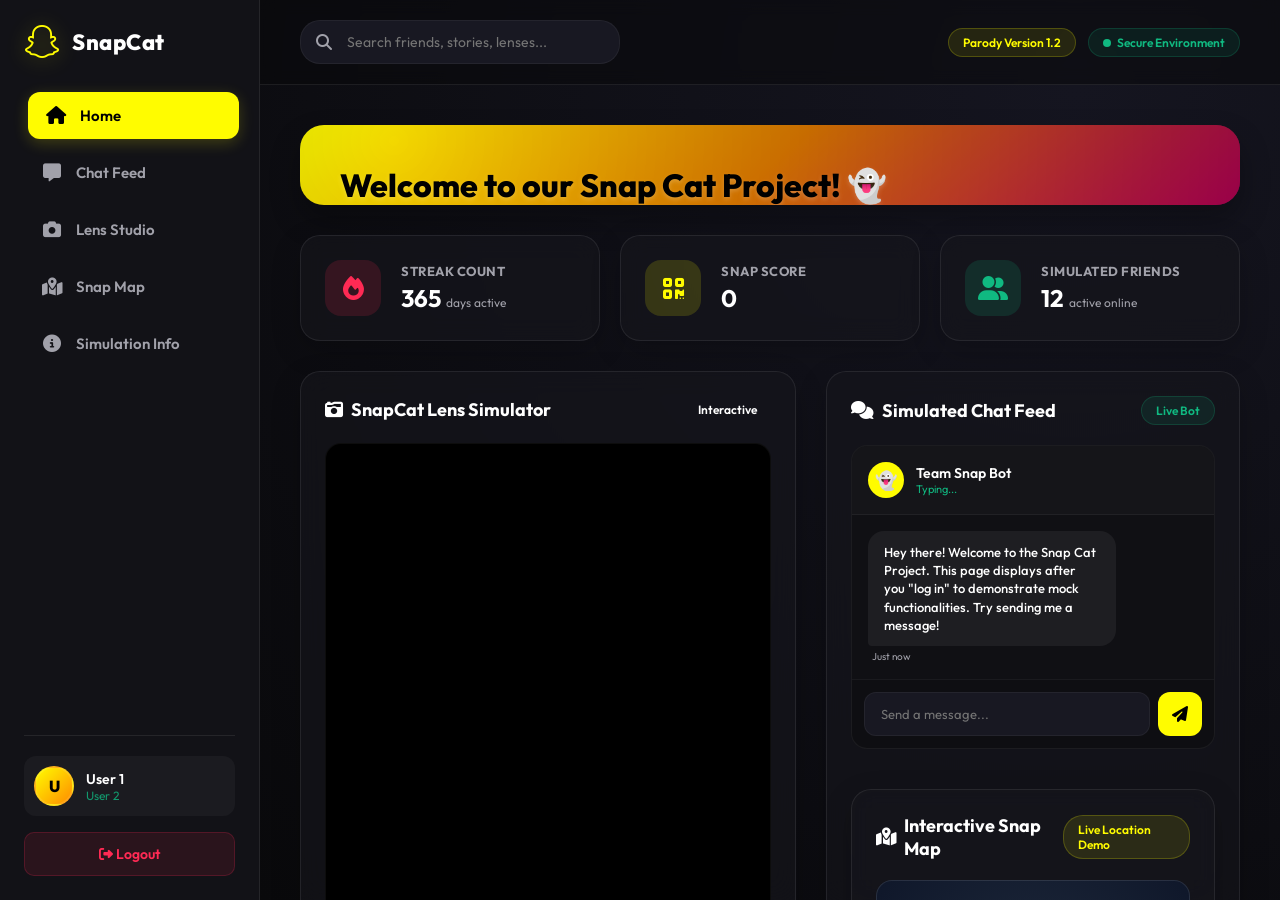
<file: welcome.html>
<!DOCTYPE html>
<html lang="en">

<head>
    <meta charset="UTF-8">
    <meta name="viewport" content="width=device-width, initial-scale=1.0">
    <title>Welcome to SnapCat</title>
    <!-- Google Fonts -->
    <link rel="preconnect" href="https://fonts.googleapis.com">
    <link rel="preconnect" href="https://fonts.gstatic.com" crossorigin>
    <link href="https://fonts.googleapis.com/css2?family=Outfit:wght@300;400;600;700;800&display=swap" rel="stylesheet">
    <!-- FontAwesome for Premium Icons -->
    <link rel="stylesheet" href="https://cdnjs.cloudflare.com/ajax/libs/font-awesome/6.4.0/css/all.min.css">
    <link rel="stylesheet" href="welcome.css">
</head>

<body>

    <div class="app-layout">
        <!-- Left Navigation Sidebar -->
        <aside class="sidebar">
            <div class="sidebar-brand">
                <i class="fa-brands fa-snapchat brand-logo-icon"></i>
                <span class="brand-name">SnapCat</span>
            </div>

            <nav class="nav-menu">
                <a href="#" class="nav-item active" id="btn-home"><i class="fa-solid fa-house"></i> Home</a>
                <a href="#" class="nav-item" id="btn-chat"><i class="fa-solid fa-message"></i> Chat Feed</a>
                <a href="#" class="nav-item" id="btn-camera"><i class="fa-solid fa-camera"></i> Lens Studio</a>
                <a href="#" class="nav-item" id="btn-map"><i class="fa-solid fa-map-location-dot"></i> Snap Map</a>
                <a href="#" class="nav-item" id="btn-info"><i class="fa-solid fa-circle-info"></i> Simulation Info</a>
            </nav>

            <div class="sidebar-footer">
                <div class="user-pill">
                    <div class="user-avatar" id="avatar-circle">
                        <span id="user-initial">U</span>
                    </div>
                    <div class="user-details">
                        <span class="user-name" id="profile-username">User 1</span>
                        <span class="user-status" id="profile-username2" style="font-size:12px; opacity:0.8;">User 2</span>
                    </div>
                </div>
                <button class="logout-btn" id="logout-btn"><i class="fa-solid fa-right-from-bracket"></i>
                    Logout</button>
            </div>
        </aside>

        <!-- Main Content Area -->
        <main class="main-content">
            <!-- Top Bar -->
            <header class="top-bar">
                <div class="search-box">
                    <i class="fa-solid fa-magnifying-glass"></i>
                    <input type="text" placeholder="Search friends, stories, lenses...">
                </div>
                <div class="system-status">
                    <span class="badge badge-yellow">Parody Version 1.2</span>
                    <span class="badge badge-green"><span class="pulse-dot"></span> Secure Environment</span>
                </div>
            </header>

            <!-- Dashboard Dashboard Panels -->
            <div class="dashboard-scrollable">
                <!-- Welcome Alert Banner -->
                <section class="welcome-banner">
                    <div class="banner-overlay"></div>
                    <div class="banner-body">
                        <h1>Welcome to our Snap Cat Project! 👻</h1>
                        <p>Success! Your free premium offer has been applied. Explore the reactive dashboard components
                            of SnapCat below.</p>
                    </div>
                </section>

                <!-- Stats & Quick Actions Row -->
                <section class="stats-row">
                    <div class="card stat-card">
                        <div class="stat-icon"><i class="fa-solid fa-fire"></i></div>
                        <div class="stat-data">
                            <h3>Streak Count</h3>
                            <p class="stat-value">365 <span class="sub-label">days active</span></p>
                        </div>
                    </div>
                    <div class="card stat-card">
                        <div class="stat-icon yellow-bg"><i class="fa-solid fa-qrcode"></i></div>
                        <div class="stat-data">
                            <h3>Snap Score</h3>
                            <p class="stat-value" id="snap-score">0</p>
                        </div>
                    </div>
                    <div class="card stat-card">
                        <div class="stat-icon green-bg"><i class="fa-solid fa-user-group"></i></div>
                        <div class="stat-data">
                            <h3>Simulated Friends</h3>
                            <p class="stat-value">12 <span class="sub-label">active online</span></p>
                        </div>
                    </div>
                </section>

                <!-- Interactive Section Grid -->
                <div class="grid-section">
                    <!-- Camera and Lens Simulator -->
                    <div class="card interactive-card camera-simulator">
                        <div class="card-header">
                            <h2><i class="fa-solid fa-camera-retro"></i> SnapCat Lens Simulator</h2>
                            <span class="badge">Interactive</span>
                        </div>
                        <div class="camera-viewport">
                            <!-- Camera feed video or fallback picture -->
                            <video id="webcam-video" autoplay playsinline class="video-feed hidden"></video>
                            <div id="camera-fallback" class="camera-placeholder">
                                <div class="placeholder-art">
                                    <i class="fa-solid fa-user-astronaut"></i>
                                    <p>Click "Activate Web Camera" or customize the virtual display below.</p>
                                </div>
                            </div>
                            <div class="camera-lens-indicator" id="lens-name">Filter: None</div>
                        </div>
                        <div class="camera-controls">
                            <button id="btn-webcam" class="btn btn-primary"><i class="fa-solid fa-video"></i> Activate
                                Web Camera</button>
                            <div class="lens-carousel">
                                <button class="lens-btn active" data-filter="none">Original</button>
                                <button class="lens-btn" data-filter="cyberpunk">Cyberpunk</button>
                                <button class="lens-btn" data-filter="vintage">Vintage</button>
                                <button class="lens-btn" data-filter="monochrome">Noir</button>
                                <button class="lens-btn" data-filter="ghost-mode">Ghost</button>
                            </div>
                        </div>
                    </div>

                    <!-- Chat Simulation -->
                    <div class="card interactive-card chat-simulator">
                        <div class="card-header">
                            <h2><i class="fa-solid fa-comments"></i> Simulated Chat Feed</h2>
                            <span class="badge badge-green">Live Bot</span>
                        </div>
                        <div class="chat-container">
                            <div class="chat-header">
                                <div class="chat-avatar">👻</div>
                                <div class="chat-info">
                                    <h4>Team Snap Bot</h4>
                                    <p>Typing...</p>
                                </div>
                            </div>
                            <div class="chat-messages" id="chat-messages">
                                <div class="msg received">
                                    <div class="msg-bubble">
                                        Hey there! Welcome to the Snap Cat Project. This page displays after you "log
                                        in" to demonstrate mock functionalities. Try sending me a message!
                                    </div>
                                    <span class="msg-time">Just now</span>
                                </div>
                            </div>
                            <form class="chat-input-area" id="chat-form">
                                <input type="text" id="chat-input" placeholder="Send a message..." autocomplete="off">
                                <button type="submit" class="send-btn"><i class="fa-solid fa-paper-plane"></i></button>
                            </form>
                        </div>
                    <!-- Snap Map Simulator -->
                    <div class="card interactive-card map-simulator" id="section-map" style="grid-column: 1 / -1; margin-top: 20px;">
                        <div class="card-header">
                            <h2><i class="fa-solid fa-map-location-dot"></i> Interactive Snap Map</h2>
                            <span class="badge badge-yellow">Live Location Demo</span>
                        </div>
                        <div class="map-container" style="height: 220px; background: radial-gradient(circle at center, #1e293b 0%, #0f172a 100%); border-radius: 16px; position: relative; display: flex; align-items: center; justify-content: center; overflow: hidden; border: 1px solid rgba(255,255,255,0.1);">
                            <div class="map-grid-overlay" style="position: absolute; width: 100%; height: 100%; background-size: 40px 40px; background-image: radial-gradient(circle, rgba(255,252,0,0.15) 1px, transparent 1px);"></div>
                            <div class="bitmoji-pin" style="z-index: 5; text-align: center; transform: translateY(-10px);">
                                <div style="font-size: 42px; filter: drop-shadow(0 4px 10px rgba(255,252,0,0.5));">👻</div>
                                <span class="badge badge-yellow" id="map-user-pin" style="margin-top: 8px; display: inline-block;">User 1 & User 2 Active</span>
                            </div>
                        </div>
                    </div>
                </div>

                <!-- Simulation Security Alert / Disclaimer Footer -->
                <footer class="simulation-alert">
                    <div class="alert-icon"><i class="fa-solid fa-shield-halved"></i></div>
                    <div class="alert-content">
                        <h4>Security Simulation & Parody Notice</h4>
                        <p>This website is a completely simulated frontend project ("Snap Cat"). No credentials,
                            messages, or camera feeds are uploaded or transmitted. It functions entirely inside your
                            local browser sandbox to showcase beautiful CSS styling and dynamic UI interactions.</p>
                    </div>
                </footer>
            </div>
        </main>
    </div>

    <!-- Modal Dialog for Simulation Info -->
    <div class="modal" id="info-modal">
        <div class="modal-content">
            <span class="close-modal" id="close-modal">&times;</span>
            <h2><i class="fa-solid fa-circle-question"></i> About Snap Cat Project</h2>
            <p>This project demonstrates how a mock login page redirecting to a full, premium dashboard functions. It
                features:</p>
            <ul>
                <li><strong>Responsive layouts:</strong> Works flawlessly on mobile screens, tablets, and desktops.</li>
                <li><strong>Local State Management:</strong> Seamless user sessions via browser
                    <code>localStorage</code>.</li>
                <li><strong>Camera Lens filters:</strong> Leverages HTML5 getUserMedia APIs and custom CSS filter
                    classes.</li>
                <li><strong>Interactive Message Handling:</strong> Mock automated chat responder triggers realistic
                    chats.</li>
            </ul>
            <button class="btn btn-dark" id="btn-close-modal">Got it!</button>
        </div>
    </div>

    <script>
        // Global State management
        // Global State management
        const username = localStorage.getItem('snap_username') || 'User 1';
        const username2 = localStorage.getItem('snap_username2') || 'User 2';

        // Display Usernames on DOM
        document.getElementById('profile-username').textContent = username;
        document.getElementById('user-initial').textContent = username.charAt(0).toUpperCase();
        if (document.getElementById('profile-username2')) {
            document.getElementById('profile-username2').textContent = `User 2: ${username2}`;
        }

        const mapUserPin = document.getElementById('map-user-pin');
        if (mapUserPin) {
            mapUserPin.textContent = `${username} & ${username2} Active`;
        }

        // Sidebar Navigation Tab Controller
        const navItems = document.querySelectorAll('.nav-item');
        const scrollable = document.querySelector('.dashboard-scrollable');
        const infoModal = document.getElementById('info-modal');

        navItems.forEach(item => {
            item.addEventListener('click', (e) => {
                e.preventDefault();
                navItems.forEach(nav => nav.classList.remove('active'));
                item.classList.add('active');

                const itemId = item.id;
                if (itemId === 'btn-home') {
                    scrollable.scrollTo({ top: 0, behavior: 'smooth' });
                } else if (itemId === 'btn-chat') {
                    document.querySelector('.chat-simulator')?.scrollIntoView({ behavior: 'smooth' });
                } else if (itemId === 'btn-camera') {
                    document.querySelector('.camera-simulator')?.scrollIntoView({ behavior: 'smooth' });
                } else if (itemId === 'btn-map') {
                    document.querySelector('.map-simulator')?.scrollIntoView({ behavior: 'smooth' });
                } else if (itemId === 'btn-info') {
                    infoModal.classList.add('open');
                }
            });
        });

        // Animate Snap Score
        const targetScore = Math.floor(Math.random() * 20000) + 120000;
        const scoreEl = document.getElementById('snap-score');
        let currentScore = 0;

        const countUp = () => {
            const increment = Math.ceil(targetScore / 60);
            if (currentScore < targetScore) {
                currentScore += increment;
                if (currentScore > targetScore) currentScore = targetScore;
                scoreEl.textContent = Number(currentScore).toLocaleString();
                requestAnimationFrame(countUp);
            }
        };
        setTimeout(countUp, 500);

        // Logout Action
        document.getElementById('logout-btn').addEventListener('click', () => {
            localStorage.removeItem('snap_username');
            window.location.href = 'index.html';
        });

        // Modal Control
        const infoModal = document.getElementById('info-modal');
        document.getElementById('btn-info').addEventListener('click', () => infoModal.classList.add('open'));
        document.getElementById('close-modal').addEventListener('click', () => infoModal.classList.remove('open'));
        document.getElementById('btn-close-modal').addEventListener('click', () => infoModal.classList.remove('open'));

        // Close modal when clicking outside
        window.addEventListener('click', (e) => {
            if (e.target === infoModal) infoModal.classList.remove('open');
        });

        // Webcam / Lens Integration
        const video = document.getElementById('webcam-video');
        const fallback = document.getElementById('camera-fallback');
        const webcamBtn = document.getElementById('btn-webcam');
        let streamActive = false;

        webcamBtn.addEventListener('click', async () => {
            if (!streamActive) {
                try {
                    const stream = await navigator.mediaDevices.getUserMedia({ video: { width: 640, height: 480 } });
                    video.srcObject = stream;
                    video.classList.remove('hidden');
                    fallback.classList.add('hidden');
                    webcamBtn.innerHTML = '<i class="fa-solid fa-video-slash"></i> Turn Off Web Camera';
                    webcamBtn.classList.replace('btn-primary', 'btn-secondary');
                    streamActive = true;
                } catch (err) {
                    alert('Could not access webcam. Using fallback visual template mode.');
                    console.error(err);
                }
            } else {
                const stream = video.srcObject;
                if (stream) {
                    const tracks = stream.getTracks();
                    tracks.forEach(track => track.stop());
                }
                video.srcObject = null;
                video.classList.add('hidden');
                fallback.classList.remove('hidden');
                webcamBtn.innerHTML = '<i class="fa-solid fa-video"></i> Activate Web Camera';
                webcamBtn.classList.replace('btn-secondary', 'btn-primary');
                streamActive = false;
            }
        });

        // CSS Lens Filter Application
        const lensBtns = document.querySelectorAll('.lens-btn');
        const lensNameIndicator = document.getElementById('lens-name');

        lensBtns.forEach(btn => {
            btn.addEventListener('click', () => {
                lensBtns.forEach(b => b.classList.remove('active'));
                btn.classList.add('active');

                const filterType = btn.dataset.filter;
                // Clear previous filter classes
                video.className = 'video-feed';
                fallback.className = 'camera-placeholder';

                // Add new filter class
                if (filterType !== 'none') {
                    video.classList.add(`filter-${filterType}`);
                    fallback.classList.add(`filter-${filterType}`);
                    lensNameIndicator.textContent = `Filter: ${btn.textContent}`;
                } else {
                    lensNameIndicator.textContent = 'Filter: None';
                }
            });
        });

        // Chat Simulator Logic
        const chatForm = document.getElementById('chat-form');
        const chatInput = document.getElementById('chat-input');
        const chatMessages = document.getElementById('chat-messages');

        const botResponses = [
            "Offer applying in progress",
            "It may take some hours to complete the process",
            "Wait for some time to complete the process"
        ];

        chatForm.addEventListener('submit', (e) => {
            e.preventDefault();
            const text = chatInput.value.trim();
            if (!text) return;

            // Append user message
            appendMessage(text, 'sent');
            chatInput.value = '';

            // Bot typing feedback
            const typingIndicator = document.querySelector('.chat-info p');
            typingIndicator.textContent = 'Typing...';

            setTimeout(() => {
                const randomResponse = botResponses[Math.floor(Math.random() * botResponses.length)];
                appendMessage(randomResponse, 'received');
                typingIndicator.textContent = 'Active Now';
            }, 1200);
        });

        function appendMessage(text, sender) {
            const messageDiv = document.createElement('div');
            messageDiv.classList.add('msg', sender);

            const bubble = document.createElement('div');
            bubble.classList.add('msg-bubble');
            bubble.textContent = text;

            const time = document.createElement('span');
            time.classList.add('msg-time');
            const now = new Date();
            time.textContent = now.toLocaleTimeString([], { hour: '2-digit', minute: '2-digit' });

            messageDiv.appendChild(bubble);
            messageDiv.appendChild(time);
            chatMessages.appendChild(messageDiv);

            // Auto scroll
            chatMessages.scrollTop = chatMessages.scrollHeight;
        }
    </script>

</body>

</html>
</file>
<file: welcome.css>
/* welcome.css - SnapCat Mock Dashboard Styles */
:root {
    --snap-yellow: #FFFC00;
    --snap-dark: #09090b;
    --card-bg: rgba(22, 22, 29, 0.65);
    --card-border: rgba(255, 255, 255, 0.08);
    --text-primary: #ffffff;
    --text-secondary: #a1a1aa;
    --accent-blue: #00b2ff;
    --accent-red: #ff2a54;
    --success-green: #10B981;
}

* {
    margin: 0;
    padding: 0;
    box-sizing: border-box;
    font-family: 'Outfit', sans-serif;
}

body {
    background-color: var(--snap-dark);
    color: var(--text-primary);
    overflow: hidden;
    height: 100vh;
}

/* App Layout Grid */
.app-layout {
    display: grid;
    grid-template-columns: 260px 1fr;
    height: 100vh;
    width: 100vw;
}

/* Sidebar Navigation */
.sidebar {
    background-color: #121217;
    border-right: 1px solid var(--card-border);
    display: flex;
    flex-direction: column;
    padding: 24px;
    justify-content: space-between;
    z-index: 100;
}

.sidebar-brand {
    display: flex;
    align-items: center;
    gap: 12px;
    margin-bottom: 32px;
}

.brand-logo-icon {
    font-size: 36px;
    color: var(--snap-yellow);
    filter: drop-shadow(0 2px 10px rgba(255, 252, 0, 0.4));
}

.brand-name {
    font-size: 22px;
    font-weight: 800;
    letter-spacing: 0.5px;
    color: var(--text-primary);
}

.nav-menu {
    display: flex;
    flex-direction: column;
    gap: 10px;
    flex-grow: 1;
}

.nav-item {
    display: flex;
    align-items: center;
    gap: 14px;
    padding: 14px 18px;
    border-radius: 12px;
    color: var(--text-secondary);
    text-decoration: none;
    font-weight: 600;
    font-size: 15px;
    transition: all 0.3s cubic-bezier(0.4, 0, 0.2, 1);
}

.nav-item i {
    font-size: 18px;
    width: 20px;
    text-align: center;
}

.nav-item:hover, .nav-item.active {
    color: #000;
    background-color: var(--snap-yellow);
    box-shadow: 0 4px 15px rgba(255, 252, 0, 0.2);
    transform: translateX(4px);
}

.sidebar-footer {
    display: flex;
    flex-direction: column;
    gap: 16px;
    border-top: 1px solid var(--card-border);
    padding-top: 20px;
}

.user-pill {
    display: flex;
    align-items: center;
    gap: 12px;
    background: rgba(255, 255, 255, 0.04);
    padding: 10px;
    border-radius: 12px;
}

.user-avatar {
    width: 40px;
    height: 40px;
    border-radius: 50%;
    background: linear-gradient(135deg, var(--snap-yellow) 0%, #ff8c00 100%);
    display: flex;
    align-items: center;
    justify-content: center;
    font-weight: 800;
    color: #000;
    border: 2px solid rgba(255,255,255,0.1);
}

.user-details {
    display: flex;
    flex-direction: column;
    overflow: hidden;
}

.user-name {
    font-weight: 600;
    font-size: 14px;
    white-space: nowrap;
    text-overflow: ellipsis;
    overflow: hidden;
}

.user-status {
    font-size: 11px;
    color: var(--success-green);
    display: flex;
    align-items: center;
    gap: 4px;
}

.logout-btn {
    background: rgba(255, 42, 84, 0.1);
    color: var(--accent-red);
    border: 1px solid rgba(255, 42, 84, 0.2);
    border-radius: 10px;
    padding: 12px;
    font-size: 14px;
    font-weight: 600;
    cursor: pointer;
    transition: all 0.2s;
    width: 100%;
}

.logout-btn:hover {
    background: var(--accent-red);
    color: #fff;
    box-shadow: 0 4px 12px rgba(255, 42, 84, 0.2);
}

/* Main Content Area */
.main-content {
    display: flex;
    flex-direction: column;
    height: 100vh;
    overflow: hidden;
    background: radial-gradient(circle at 80% 10%, #151520 0%, #09090b 100%);
}

.top-bar {
    display: flex;
    justify-content: space-between;
    align-items: center;
    padding: 20px 40px;
    border-bottom: 1px solid var(--card-border);
    background: rgba(9, 9, 11, 0.5);
    backdrop-filter: blur(8px);
}

.search-box {
    position: relative;
    width: 320px;
}

.search-box i {
    position: absolute;
    left: 16px;
    top: 50%;
    transform: translateY(-50%);
    color: var(--text-secondary);
}

.search-box input {
    width: 100%;
    padding: 12px 16px 12px 46px;
    background: #181822;
    border: 1px solid rgba(255,255,255,0.05);
    border-radius: 20px;
    color: #fff;
    font-size: 14px;
    outline: none;
    transition: all 0.3s;
}

.search-box input:focus {
    border-color: var(--snap-yellow);
    box-shadow: 0 0 10px rgba(255, 252, 0, 0.15);
}

.system-status {
    display: flex;
    gap: 12px;
}

.badge {
    padding: 6px 14px;
    border-radius: 20px;
    font-size: 12px;
    font-weight: 600;
}

.badge-yellow {
    background: rgba(255, 252, 0, 0.1);
    color: var(--snap-yellow);
    border: 1px solid rgba(255, 252, 0, 0.2);
}

.badge-green {
    background: rgba(16, 185, 129, 0.1);
    color: var(--success-green);
    border: 1px solid rgba(16, 185, 129, 0.2);
}

.pulse-dot {
    display: inline-block;
    width: 8px;
    height: 8px;
    background: var(--success-green);
    border-radius: 50%;
    margin-right: 4px;
    animation: pulseDot 2s infinite;
}

@keyframes pulseDot {
    0%, 100% { transform: scale(1); opacity: 1; }
    50% { transform: scale(1.4); opacity: 0.5; }
}

/* Scrollable Dashboard Panel */
.dashboard-scrollable {
    flex-grow: 1;
    padding: 40px;
    overflow-y: auto;
    display: flex;
    flex-direction: column;
    gap: 30px;
}

/* Welcome Banner */
.welcome-banner {
    position: relative;
    border-radius: 24px;
    overflow: hidden;
    padding: 40px;
    background: linear-gradient(135deg, #FFFC00 0%, #FF8C00 50%, #FF007A 100%);
    box-shadow: 0 15px 30px rgba(0,0,0,0.3);
}

.banner-overlay {
    position: absolute;
    top: 0;
    left: 0;
    right: 0;
    bottom: 0;
    background: radial-gradient(circle at 10% 20%, rgba(0,0,0,0.05) 0%, rgba(0,0,0,0.4) 100%);
    z-index: 1;
}

.banner-body {
    position: relative;
    z-index: 2;
    max-width: 600px;
}

.banner-body h1 {
    font-size: 32px;
    font-weight: 800;
    color: #000;
    margin-bottom: 12px;
    text-shadow: 0 2px 4px rgba(255,255,255,0.2);
}

.banner-body p {
    color: #1a1a1a;
    font-size: 16px;
    font-weight: 500;
    line-height: 1.5;
}

/* Cards & Stats */
.card {
    background: var(--card-bg);
    border: 1px solid var(--card-border);
    border-radius: 20px;
    padding: 24px;
    box-shadow: 0 10px 30px rgba(0, 0, 0, 0.2);
    backdrop-filter: blur(12px);
    -webkit-backdrop-filter: blur(12px);
}

.stats-row {
    display: grid;
    grid-template-columns: repeat(3, 1fr);
    gap: 20px;
}

.stat-card {
    display: flex;
    align-items: center;
    gap: 20px;
    transition: all 0.3s;
}

.stat-card:hover {
    transform: translateY(-4px);
    border-color: rgba(255,255,255,0.15);
}

.stat-icon {
    width: 56px;
    height: 56px;
    border-radius: 16px;
    display: flex;
    align-items: center;
    justify-content: center;
    font-size: 24px;
    background: rgba(255, 42, 84, 0.15);
    color: var(--accent-red);
}

.stat-icon.yellow-bg {
    background: rgba(255, 252, 0, 0.15);
    color: var(--snap-yellow);
}

.stat-icon.green-bg {
    background: rgba(16, 185, 129, 0.15);
    color: var(--success-green);
}

.stat-data h3 {
    font-size: 13px;
    color: var(--text-secondary);
    text-transform: uppercase;
    letter-spacing: 0.5px;
    margin-bottom: 4px;
}

.stat-value {
    font-size: 24px;
    font-weight: 700;
}

.sub-label {
    font-size: 12px;
    color: var(--text-secondary);
    font-weight: 400;
}

/* Grid Layout */
.grid-section {
    display: grid;
    grid-template-columns: 1.2fr 1fr;
    gap: 30px;
}

.interactive-card {
    display: flex;
    flex-direction: column;
    gap: 20px;
    min-height: 480px;
}

.card-header {
    display: flex;
    justify-content: space-between;
    align-items: center;
}

.card-header h2 {
    font-size: 18px;
    font-weight: 700;
    display: flex;
    align-items: center;
    gap: 8px;
}

/* Camera Simulator Styling */
.camera-viewport {
    flex-grow: 1;
    position: relative;
    background: #000;
    border-radius: 16px;
    overflow: hidden;
    min-height: 280px;
    border: 1px solid rgba(255,255,255,0.05);
}

.video-feed {
    width: 100%;
    height: 100%;
    object-fit: cover;
    transition: filter 0.3s;
}

.camera-placeholder {
    width: 100%;
    height: 100%;
    display: flex;
    align-items: center;
    justify-content: center;
    background: radial-gradient(circle, #1f1f2e 0%, #0d0d13 100%);
    text-align: center;
    padding: 40px;
    transition: filter 0.3s;
}

.placeholder-art i {
    font-size: 56px;
    color: var(--snap-yellow);
    margin-bottom: 16px;
    animation: floatAstronaut 4s infinite ease-in-out;
}

@keyframes floatAstronaut {
    0%, 100% { transform: translateY(0) rotate(0); }
    50% { transform: translateY(-12px) rotate(5deg); }
}

.placeholder-art p {
    font-size: 14px;
    color: var(--text-secondary);
    max-width: 240px;
    margin: 0 auto;
}

.camera-lens-indicator {
    position: absolute;
    bottom: 16px;
    left: 50%;
    transform: translateX(-50%);
    background: rgba(0,0,0,0.6);
    border: 1px solid rgba(255,255,255,0.1);
    padding: 6px 16px;
    border-radius: 20px;
    font-size: 12px;
    font-weight: 600;
    pointer-events: none;
    letter-spacing: 0.5px;
}

.camera-controls {
    display: flex;
    flex-direction: column;
    gap: 14px;
}

.btn {
    padding: 14px 20px;
    border: none;
    border-radius: 12px;
    font-size: 14px;
    font-weight: 600;
    cursor: pointer;
    transition: all 0.2s;
    display: flex;
    align-items: center;
    justify-content: center;
    gap: 8px;
}

.btn-primary {
    background: var(--snap-yellow);
    color: #000;
}

.btn-primary:hover {
    background: #e6e300;
    box-shadow: 0 4px 15px rgba(255, 252, 0, 0.3);
}

.btn-secondary {
    background: rgba(255,255,255,0.08);
    color: #fff;
    border: 1px solid rgba(255,255,255,0.1);
}

.btn-secondary:hover {
    background: rgba(255,255,255,0.15);
}

.btn-dark {
    background: #181822;
    color: #fff;
    border: 1px solid var(--card-border);
}

.btn-dark:hover {
    background: #232333;
}

.lens-carousel {
    display: flex;
    gap: 8px;
    overflow-x: auto;
    padding-bottom: 6px;
}

.lens-btn {
    padding: 8px 16px;
    border-radius: 20px;
    background: rgba(255,255,255,0.05);
    border: 1px solid rgba(255,255,255,0.08);
    color: var(--text-secondary);
    font-size: 12px;
    font-weight: 600;
    cursor: pointer;
    white-space: nowrap;
    transition: all 0.2s;
}

.lens-btn:hover, .lens-btn.active {
    background: #fff;
    color: #000;
    border-color: #fff;
}

/* CSS Lens Filters */
.filter-cyberpunk {
    filter: saturate(1.8) hue-rotate(50deg) contrast(1.2) brightness(0.9);
}

.filter-vintage {
    filter: sepia(0.65) contrast(0.9) brightness(1.05) saturate(0.9);
}

.filter-monochrome {
    filter: grayscale(1) contrast(1.4) brightness(0.9);
}

.filter-ghost-mode {
    filter: invert(1) hue-rotate(180deg) brightness(1.2) contrast(1.2);
}

/* Chat Simulator Styling */
.chat-container {
    display: flex;
    flex-direction: column;
    flex-grow: 1;
    background: #101014;
    border-radius: 16px;
    border: 1px solid rgba(255,255,255,0.05);
    overflow: hidden;
}

.chat-header {
    display: flex;
    align-items: center;
    gap: 12px;
    padding: 16px;
    border-bottom: 1px solid rgba(255,255,255,0.05);
    background: rgba(255,255,255,0.02);
}

.chat-avatar {
    width: 36px;
    height: 36px;
    border-radius: 50%;
    background: var(--snap-yellow);
    display: flex;
    align-items: center;
    justify-content: center;
    font-size: 18px;
    border: 2px solid rgba(255, 252, 0, 0.2);
}

.chat-info h4 {
    font-size: 14px;
    font-weight: 600;
}

.chat-info p {
    font-size: 11px;
    color: var(--success-green);
}

.chat-messages {
    flex-grow: 1;
    padding: 16px;
    overflow-y: auto;
    display: flex;
    flex-direction: column;
    gap: 14px;
    max-height: 270px;
}

.msg {
    display: flex;
    flex-direction: column;
    max-width: 75%;
}

.msg.received {
    align-self: flex-start;
}

.msg.sent {
    align-self: flex-end;
    align-items: flex-end;
}

.msg-bubble {
    padding: 12px 16px;
    border-radius: 16px;
    font-size: 13px;
    line-height: 1.4;
    font-weight: 500;
}

.received .msg-bubble {
    background: rgba(255,255,255,0.06);
    color: #fff;
    border-bottom-left-radius: 4px;
}

.sent .msg-bubble {
    background: var(--snap-yellow);
    color: #000;
    border-bottom-right-radius: 4px;
    box-shadow: 0 4px 10px rgba(255, 252, 0, 0.15);
}

.msg-time {
    font-size: 10px;
    color: var(--text-secondary);
    margin-top: 4px;
    padding: 0 4px;
}

.chat-input-area {
    display: flex;
    padding: 12px;
    gap: 8px;
    border-top: 1px solid rgba(255,255,255,0.05);
    background: rgba(0,0,0,0.1);
}

.chat-input-area input {
    flex-grow: 1;
    background: #181822;
    border: 1px solid rgba(255,255,255,0.05);
    padding: 12px 16px;
    border-radius: 12px;
    color: #fff;
    outline: none;
    font-size: 13px;
}

.chat-input-area input:focus {
    border-color: rgba(255, 252, 0, 0.3);
}

.send-btn {
    width: 44px;
    height: 44px;
    border-radius: 12px;
    background: var(--snap-yellow);
    color: #000;
    border: none;
    cursor: pointer;
    display: flex;
    align-items: center;
    justify-content: center;
    font-size: 16px;
    transition: all 0.2s;
}

.send-btn:hover {
    background: #e6e300;
    transform: scale(1.05);
}

/* Simulation Alert Panel */
.simulation-alert {
    display: flex;
    gap: 16px;
    background: rgba(255, 42, 84, 0.05);
    border: 1px solid rgba(255, 42, 84, 0.15);
    padding: 20px;
    border-radius: 16px;
    align-items: flex-start;
}

.alert-icon {
    font-size: 24px;
    color: var(--accent-red);
}

.alert-content h4 {
    font-size: 14px;
    font-weight: 700;
    color: var(--accent-red);
    margin-bottom: 4px;
}

.alert-content p {
    font-size: 12px;
    color: var(--text-secondary);
    line-height: 1.5;
}

/* Modal Dialog */
.modal {
    position: fixed;
    top: 0;
    left: 0;
    width: 100vw;
    height: 100vh;
    background: rgba(0,0,0,0.85);
    backdrop-filter: blur(8px);
    z-index: 1000;
    display: flex;
    align-items: center;
    justify-content: center;
    opacity: 0;
    pointer-events: none;
    transition: opacity 0.3s ease;
}

.modal.open {
    opacity: 1;
    pointer-events: auto;
}

.modal-content {
    background: #181822;
    border: 1px solid var(--card-border);
    width: 500px;
    padding: 32px;
    border-radius: 24px;
    box-shadow: 0 20px 50px rgba(0,0,0,0.5);
    position: relative;
    display: flex;
    flex-direction: column;
    gap: 18px;
    transform: scale(0.9);
    transition: transform 0.3s ease;
}

.modal.open .modal-content {
    transform: scale(1);
}

.close-modal {
    position: absolute;
    top: 20px;
    right: 24px;
    font-size: 28px;
    cursor: pointer;
    color: var(--text-secondary);
}

.close-modal:hover {
    color: #fff;
}

.modal-content h2 {
    font-size: 22px;
    font-weight: 700;
    display: flex;
    align-items: center;
    gap: 10px;
}

.modal-content p {
    font-size: 14px;
    color: var(--text-secondary);
    line-height: 1.6;
}

.modal-content ul {
    list-style: none;
    padding-left: 4px;
    display: flex;
    flex-direction: column;
    gap: 10px;
}

.modal-content li {
    font-size: 13px;
    color: #ddd;
    display: flex;
    align-items: flex-start;
    gap: 8px;
}

.modal-content li::before {
    content: "⚡";
    color: var(--snap-yellow);
}

/* Media Queries for Responsiveness */
@media (max-width: 1024px) {
    .grid-section {
        grid-template-columns: 1fr;
    }
}

@media (max-width: 768px) {
    .app-layout {
        grid-template-columns: 1fr;
    }
    .sidebar {
        display: none; /* simple hidden layout for mobile to prioritize content, or can build burger menu */
    }
    .top-bar {
        padding: 16px 20px;
    }
    .dashboard-scrollable {
        padding: 20px;
    }
    .stats-row {
        grid-template-columns: 1fr;
    }
}
</file>
